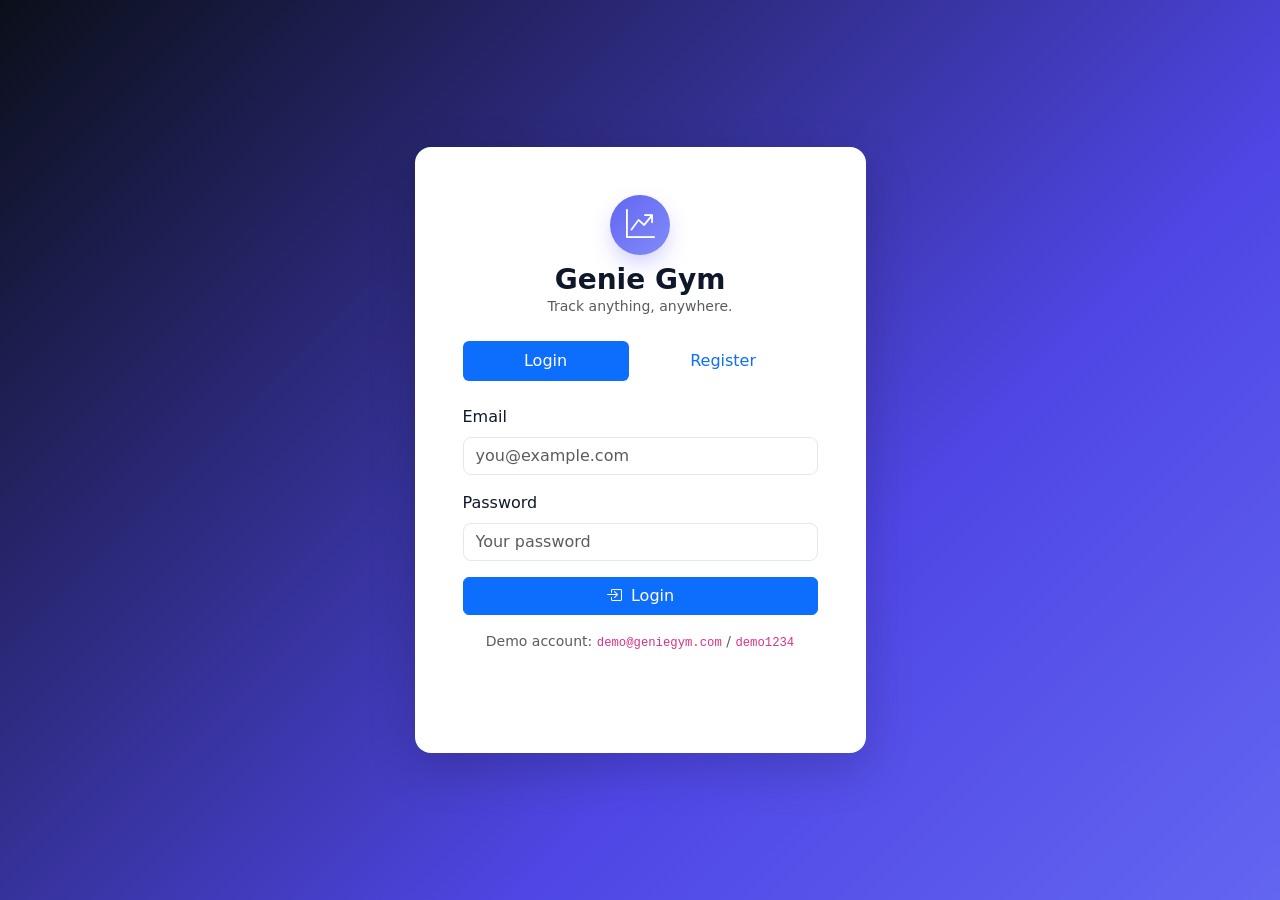
<file: index.html>
<!doctype html>
<html lang="en">
  <head>
    <meta charset="UTF-8" />
    <meta name="viewport" content="width=device-width, initial-scale=1.0" />
    <title>Genie Gym | Login</title>
    <!-- Bootstrap 5 (free CSS framework) and Bootstrap Icons, loaded from a free CDN -->
    <link
      rel="stylesheet"
      href="https://cdn.jsdelivr.net/npm/bootstrap@5.3.3/dist/css/bootstrap.min.css"
    />
    <link
      rel="stylesheet"
      href="https://cdn.jsdelivr.net/npm/bootstrap-icons@1.11.3/font/bootstrap-icons.min.css"
    />
    <!-- Our own styles (always load AFTER Bootstrap so ours can override it) -->
    <link rel="stylesheet" href="css/style.css" />
  </head>
  <body class="auth-page">
    <main class="container">
      <div class="row justify-content-center align-items-center min-vh-100">
        <div class="col-12 col-sm-10 col-md-7 col-lg-5">
          <div class="card auth-card shadow-lg border-0">
            <div class="card-body p-4 p-md-5">
              <!-- App brand: CHANGE the icon and name to match YOUR concept -->
              <div class="text-center mb-4">
                <div class="brand-icon mb-2">
                  <i class="bi bi-graph-up-arrow"></i>
                </div>
                <h1 class="h3 fw-bold mb-0" id="appName">Genie Gym</h1>
                <p class="text-muted small mb-0">Track anything, anywhere.</p>
              </div>
              <!-- Tabs to switch between Login and Register -->
              <ul class="nav nav-pills nav-fill mb-4" role="tablist">
                <li class="nav-item" role="presentation">
                  <button
                    class="nav-link active"
                    id="login-tab"
                    data-bs-toggle="pill"
                    data-bs-target="#login-pane"
                    type="button"
                    role="tab"
                  >
                    Login
                  </button>
                </li>
                <li class="nav-item" role="presentation">
                  <button
                    class="nav-link"
                    id="register-tab"
                    data-bs-toggle="pill"
                    data-bs-target="#register-pane"
                    type="button"
                    role="tab"
                  >
                    Register
                  </button>
                </li>
              </ul>
              <!-- Message area (errors / success) -->
              <div id="message" class="alert d-none" role="alert"></div>
              <div class="tab-content">
                <!-- ===== LOGIN FORM ===== -->
                <div
                  class="tab-pane fade show active"
                  id="login-pane"
                  role="tabpanel"
                >
                  <form id="loginForm" novalidate>
                    <div class="mb-3">
                      <label for="loginEmail" class="form-label">Email</label>
                      <input
                        type="email"
                        class="form-control"
                        id="loginEmail"
                        placeholder="you@example.com"
                        required
                      />
                    </div>
                    <div class="mb-3">
                      <label for="loginPassword" class="form-label"
                        >Password</label
                      >
                      <input
                        type="password"
                        class="form-control"
                        id="loginPassword"
                        placeholder="Your password"
                        required
                      />
                    </div>
                    <button
                      type="submit"
                      class="btn btn-primary w-100"
                      id="loginBtn"
                    >
                      <i class="bi bi-box-arrow-in-right me-1"></i> Login
                    </button>
                    <p class="text-center text-muted small mt-3 mb-0">
                      Demo account: <code>demo@geniegym.com</code> /
                      <code>demo1234</code>
                    </p>
                  </form>
                </div>
                <!-- ===== REGISTER FORM ===== -->
                <div class="tab-pane fade" id="register-pane" role="tabpanel">
                  <form id="registerForm" novalidate>
                    <div class="mb-3">
                      <label for="regName" class="form-label">Full name</label>
                      <input
                        type="text"
                        class="form-control"
                        id="regName"
                        placeholder="Juan Dela Cruz"
                        required
                      />
                    </div>
                    <div class="mb-3">
                      <label for="regEmail" class="form-label">Email</label>
                      <input
                        type="email"
                        class="form-control"
                        id="regEmail"
                        placeholder="you@example.com"
                        required
                      />
                    </div>
                    <div class="mb-3">
                      <label for="regPassword" class="form-label">
                        Password
                        <span class="text-muted small"
                          >(at least 8 characters)</span
                        >
                      </label>
                      <input
                        type="password"
                        class="form-control"
                        id="regPassword"
                        required
                      />
                    </div>
                    <div class="mb-3">
                      <label for="regConfirm" class="form-label"
                        >Confirm password</label
                      >
                      <input
                        type="password"
                        class="form-control"
                        id="regConfirm"
                        required
                      />
                    </div>
                    <button
                      type="submit"
                      class="btn btn-success w-100"
                      id="registerBtn"
                    >
                      <i class="bi bi-person-plus me-1"></i> Create account
                    </button>
                  </form>
                </div>
              </div>
            </div>
            <p class="text-center text-white-50 small mt-3">
              &copy; 2026 Genie Gym &middot; Web Engineering Midterm Project
            </p>
          </div>
        </div>
      </div>
      <!-- <-- Added this closing div to close <div class="row"> -->
    </main>
    <!-- Bootstrap JS (needed for the tabs) -->
    <script src="https://cdn.jsdelivr.net/npm/bootstrap@5.3.3/dist/js/bootstrap.bundle.min.js"></script>
    <!-- Our scripts: auth.js MUST come before login.js -->
    <script src="js/auth.js"></script>
    <script src="js/login.js"></script>
  </body>
</html>
</file>
<file: css/style.css>
/* =========================================================
style.css — Genie-Gym Mobile-Responsive & Dark Theme
========================================================= */
:root {
  --brand: #6366f1; /* Electric Indigo */
  --brand-dark: #4f46e5; 
  --brand-accent: #818cf8;
  --bg-body: #f8fafc;
  --card-bg: #ffffff;
  --text-main: #0f172a;
  --text-muted: #64748b;
  --border-color: #e2e8f0;
  --input-bg: #ffffff;
  --modal-bg: #ffffff;
  --card-hover-shadow: 0 10px 25px -5px rgba(0, 0, 0, 0.08);
}

/* ---------- Global Dark Mode Palette ---------- */
body.dark-mode {
  --bg-body: #0b0f19;
  --card-bg: #151c2c;
  --text-main: #f1f5f9;
  --text-muted: #94a3b8;
  --border-color: rgba(255, 255, 255, 0.08);
  --input-bg: #0f172a;
  --modal-bg: #151c2c;
  --card-hover-shadow: 0 12px 30px -5px rgba(0, 0, 0, 0.5);
}

body {
  font-family: system-ui, -apple-system, "Segoe UI", Roboto, sans-serif;
  background-color: var(--bg-body);
  color: var(--text-main);
  transition: background-color 0.25s ease, color 0.25s ease;
  overflow-x: hidden; /* Prevent horizontal page spill on small phones */
}

/* ---------- App Header ---------- */
.app-navbar {
  background: linear-gradient(90deg, #0b0f19, #1e1b4b 50%, var(--brand-dark)) !important;
  border-bottom: 1px solid rgba(255, 255, 255, 0.08);
}

.brand-icon {
  width: 60px;
  height: 60px;
  margin: 0 auto;
  border-radius: 50%;
  display: flex;
  align-items: center;
  justify-content: center;
  font-size: 1.8rem;
  color: #fff;
  background: linear-gradient(135deg, var(--brand), var(--brand-accent));
  box-shadow: 0 10px 25px -5px rgba(99, 102, 241, 0.4);
}

/* ---------- Cards & Containers ---------- */
.card {
  border-radius: 1rem;
  background-color: var(--card-bg);
  border: 1px solid var(--border-color);
  color: var(--text-main);
  transition: transform 0.2s ease, box-shadow 0.2s ease, background-color 0.25s ease;
}

.stat-card:hover {
  transform: translateY(-3px);
  box-shadow: var(--card-hover-shadow);
}

/* =========================================================
   Small Text (.small) Optimization for Dark Mode
   ========================================================= */
body.dark-mode .small,
body.dark-mode small {
  color: #272829 !important; /* Soft slate gray with high legibility on dark surfaces */
}

/* Maintain crispness when paired with muted classes in dark mode */
body.dark-mode .small.text-muted,
body.dark-mode .text-muted.small {
  color: #94a3b8 !important;
}

/* Stat Icon Rectangular Box Styling */
.stat-icon {
  width: auto;
  height: auto;
  padding: 0.35rem 0.65rem;
  border-radius: 0.5rem;
  display: inline-flex;
  align-items: center;
  justify-content: center;
  font-size: 1.15rem;
  background-color: rgba(0, 0, 0, 0.04);
  border: 1px solid var(--border-color);
  margin-bottom: 0.5rem;
}

body.dark-mode .stat-icon {
  background-color: rgba(255, 255, 255, 0.06);
  border-color: rgba(255, 255, 255, 0.08);
}

/* Overrides for Bootstrap Utilities in Dark Mode */
body.dark-mode .bg-white,
body.dark-mode .bg-light,
body.dark-mode .bg-body-tertiary {
  background-color: #1a2336 !important;
  color: var(--text-main) !important;
  border-color: var(--border-color) !important;
}

body.dark-mode .text-dark {
  color: #f1f5f9 !important;
}

body.dark-mode .text-secondary {
  color: #cbd5e1 !important;
}

body.dark-mode .text-muted {
  color: #94a3b8 !important;
}

body.dark-mode .border,
body.dark-mode .border-top,
body.dark-mode .border-bottom,
body.dark-mode .border-start,
body.dark-mode .border-end,
body.dark-mode .border-light {
  border-color: var(--border-color) !important;
}

/* ---------- Modals & Form Controls ---------- */
.modal-content {
  background-color: var(--modal-bg);
  color: var(--text-main);
  border: 1px solid var(--border-color);
  border-radius: 1rem;
  box-shadow: 0 20px 25px -5px rgba(0, 0, 0, 0.3);
}

body.dark-mode .modal-header,
body.dark-mode .modal-footer {
  border-color: var(--border-color) !important;
}

body.dark-mode .modal-header.bg-info-subtle {
  background-color: rgba(14, 165, 233, 0.15) !important;
}

.form-control, .form-select {
  background-color: var(--input-bg);
  color: var(--text-main);
  border: 1px solid var(--border-color);
  border-radius: 0.5rem;
}

body.dark-mode .form-control,
body.dark-mode .form-select {
  background-color: #0f172a !important;
  color: #f8fafc !important;
  border-color: #334155 !important;
}

body.dark-mode .form-select option {
  background-color: #0f172a;
  color: #f8fafc;
}

body.dark-mode .form-control:focus,
body.dark-mode .form-select:focus {
  background-color: #0f172a !important;
  color: #f8fafc !important;
  border-color: var(--brand) !important;
  box-shadow: 0 0 0 0.25rem rgba(99, 102, 241, 0.25);
}

/* ---------- List Groups & Badges ---------- */
body.dark-mode .list-group-item {
  background-color: #1a2336 !important;
  border-color: var(--border-color) !important;
  color: #f8fafc !important;
}

body.dark-mode .bg-primary-subtle {
  background-color: rgba(99, 102, 241, 0.25) !important;
  color: #a5b4fc !important;
}

body.dark-mode .bg-success-subtle {
  background-color: rgba(34, 197, 94, 0.2) !important;
  color: #86efac !important;
}

body.dark-mode .bg-info-subtle {
  background-color: rgba(14, 165, 233, 0.2) !important;
  color: #7dd3fc !important;
}

body.dark-mode .text-primary {
  color: #a5b4fc !important;
}

body.dark-mode .text-success {
  color: #4ade80 !important;
}

body.dark-mode .text-info-emphasis,
body.dark-mode .text-info {
  color: #38bdf8 !important;
}

/* ---------- Drag & Drop Zones & Bank ---------- */
.draggable-item {
  cursor: grab;
  touch-action: manipulation;
  user-select: none;
  transition: transform 0.15s ease, box-shadow 0.15s ease, background-color 0.2s ease;
}

.draggable-item:active {
  cursor: grabbing;
  transform: scale(0.97);
}

body.dark-mode .draggable-item {
  background-color: #1e293b !important;
  color: #f8fafc !important;
  border-color: #334155 !important;
}

body.dark-mode .assigned-exercises-list {
  background-color: #0f172a !important;
  border: 2px dashed #334155 !important;
}

/* ---------- Auth Page ---------- */
.auth-page {
  background: linear-gradient(135deg, #0b0f19, var(--brand-dark) 65%, var(--brand));
  min-height: 100vh;
}

/* ---------- Custom Scrollbars ---------- */
::-webkit-scrollbar {
  width: 5px;
  height: 5px;
}

::-webkit-scrollbar-track {
  background: transparent;
}

::-webkit-scrollbar-thumb {
  background: rgba(148, 163, 184, 0.3);
  border-radius: 4px;
}

::-webkit-scrollbar-thumb:hover {
  background: rgba(148, 163, 184, 0.6);
}

/* =========================================================
   MOBILE RESPONSIVE MEDIA QUERIES (Small Screens & Phones)
   ========================================================= */
@media (max-width: 575.98px) {
  .container {
    padding-left: 1rem;
    padding-right: 1rem;
  }

  /* Header adjustments */
  h1.h3 {
    font-size: 1.35rem;
  }

  .stat-card .card-body {
    padding: 1rem !important;
  }

  .stat-card h2 {
    font-size: 1.3rem;
  }

  /* Modals on mobile */
  .modal-dialog {
    margin: 0.5rem;
  }

  .modal-body {
    padding: 1rem;
    max-height: 75vh;
  }

  /* Split Modal Drag & Drop column stacking */
  #exerciseBank {
    max-height: 200px !important;
  }

  #dropZonesContainer {
    max-height: 280px !important;
  }

  /* Drop zone focus inputs on mobile */
  .drop-zone .day-focus-input {
    width: 60% !important;
  }

  /* Weekly Graph items spacing on small screens */
  .weekly-graph-item {
    font-size: 0.85rem;
    padding: 0.6rem !important;
  }

  .weekly-graph-item .day-badge {
    width: 75px !important;
    font-size: 0.75rem;
  }
}

@media (max-width: 767.98px) {
  .navbar-nav {
    padding-top: 0.75rem;
    border-top: 1px solid rgba(255, 255, 255, 0.1);
    margin-top: 0.5rem;
  }

  .assigned-badge {
    font-size: 0.75rem;
    padding: 0.4rem 0.6rem !important;
  }
}
</file>
